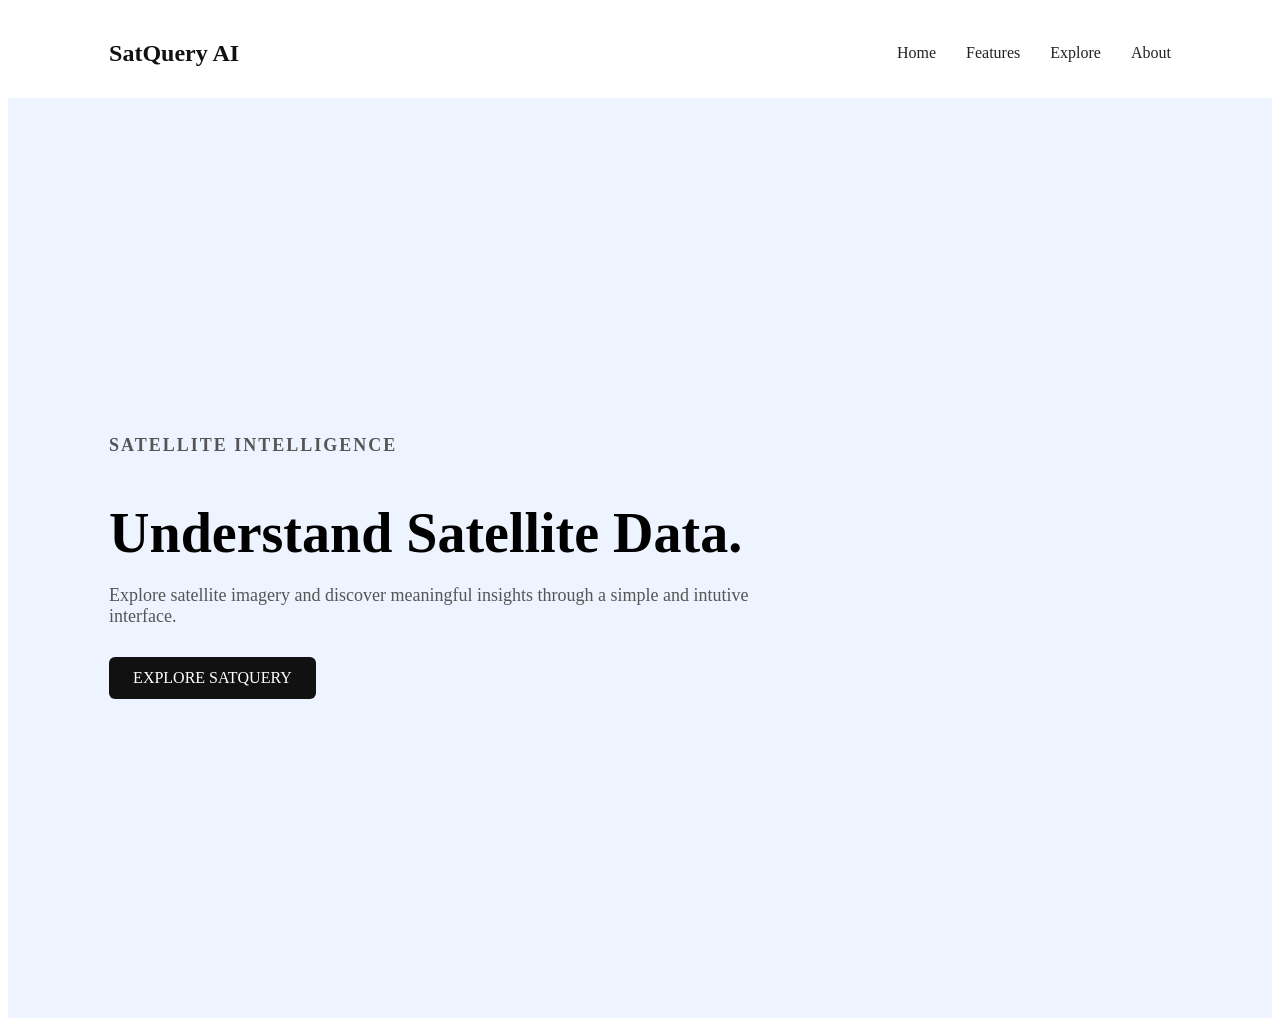
<file: project1/index.html>
<!DOCTYPE html>
<html lang="en">
<head>
    <meta charset="UTF-8">
    <meta name="viewport" content="width=device-width, initial-scale=1.0">
    <title>Document</title>
    <link rel="stylesheet" href="style.css">
</head>
<body>
    <header>
    <nav class="navbar">

        <div class="logo">
            <a href="#">SatQuery AI</a>
        </div>

        <ul class="nav-menu">
            <li><a href="#">Home</a></li>
            <li><a href="#">Features</a></li>
            <li><a href="#">Explore</a></li>
            <li><a href="#">About</a></li>
        </ul>
    </nav>
</header>
<main>
    <section class="hero">
        <div class="hero-content">
            <p class="hero-tag">SATELLITE INTELLIGENCE</p>
            <h1>Understand Satellite Data.</h1>

            <p>Explore satellite imagery and discover meaningful 
                insights through a simple and intutive interface.
            </p>
            <a href="#" class="hero-button">EXPLORE SATQUERY</a>
        </div>
    </section>
</main>
</body>
</html>
</file>
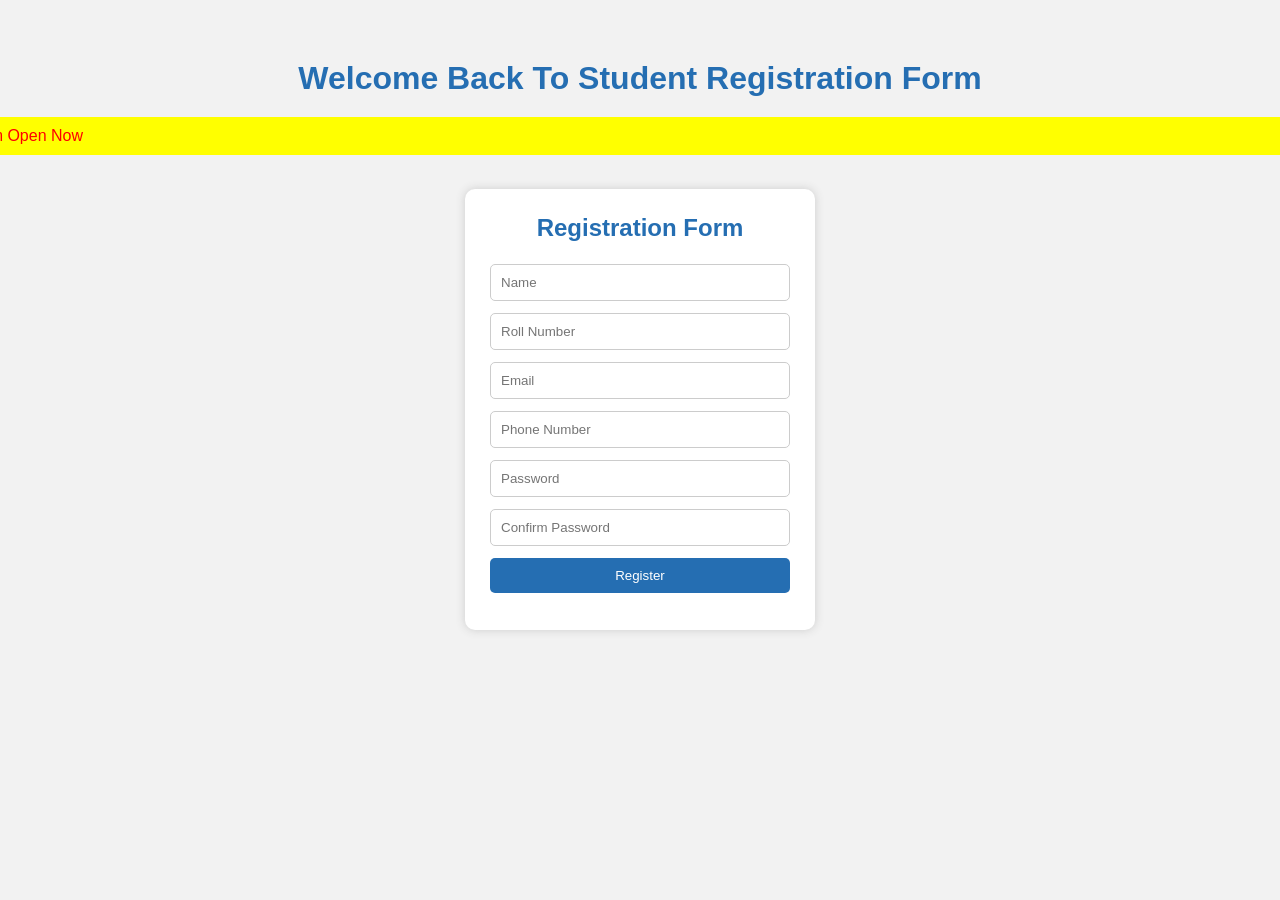
<file: student Registraation/index.html>
<!DOCTYPE html>
<html lang="en">

<head>
    <meta charset="UTF-8">
    <meta name="viewport" content="width=device-width, initial-scale=1.0">
    <title>Student Registration Form</title>
    <link rel="stylesheet" href="style.css">
</head>

<body>
    <h1 id="header">Welcome Back To Student Registration Form</h1>

    <marquee behavior="scrolling" direction="right" id="scrolled_info">Registration Form Open Now</marquee>

    <div class="form_elements">
        <form id="myForm">
            <h2>Registration Form</h2>

            <input type="text" id="name" placeholder="Name">
            <input type="text" id="roll" placeholder="Roll Number">
            <input type="email" id="email" placeholder="Email">
            <input type="tel" id="phone" placeholder="Phone Number">
            <input type="password" id="pass" placeholder="Password">
            <input type="password" id="confirm" placeholder="Confirm Password">

            <button type="submit">Register</button>
            <p id="msg"></p>
        </form>
    </div>
<script src="script.js"></script>

</body>

</html>
</file>
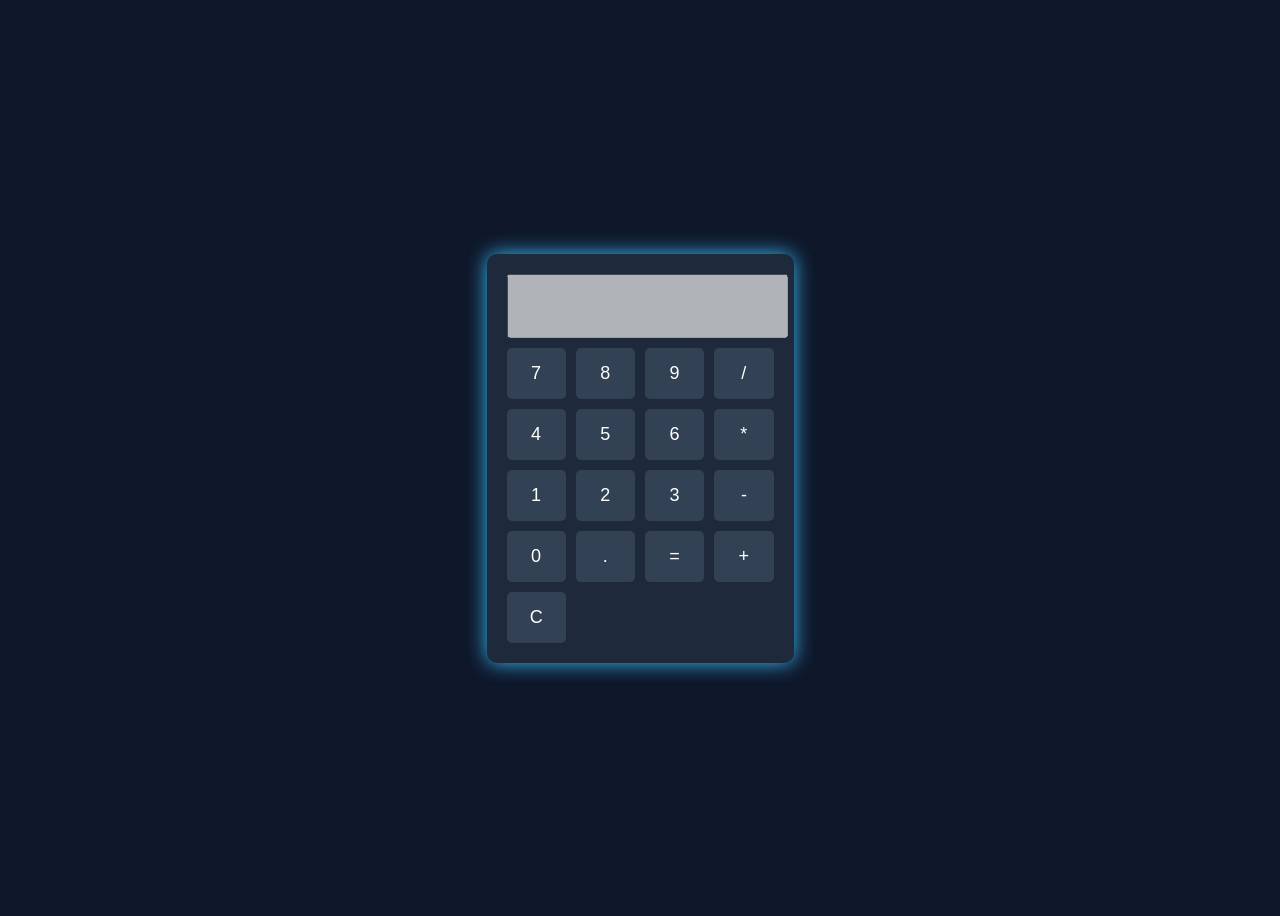
<file: calculator/SmartCalculator/Calculator.html>
<!DOCTYPE html>
<html lang="en">

<head>
  <meta charset="UTF-8">
  <meta name="viewport" content="width=device-width, initial-scale=1.0">
  <title>Smart Calculator</title>
  <style>
    body {
      background: #0f172a;
      display: flex;
      justify-content: center;
      align-items: center;
      height: 100vh;
      font-family: Arial;
    }

    .calculator {
      background: #1e293b;
      padding: 20px;
      border-radius: 10px;
      box-shadow: 0 0 20px #38bdf8;
    }

    #display {
      width: 100%;
      height: 50px;
      margin-bottom: 10px;
      font-size: 20px;
      text-align: right;
      padding: 5px;
    }

    .buttons {
      display: grid;
      grid-template-columns: repeat(4, 1fr);
      gap: 10px;
    }

    button {
      padding: 15px;
      font-size: 18px;
      cursor: pointer;
      background: #334155;
      color: white;
      border: none;
      border-radius: 5px;
    }

    button:hover {
      background: #38bdf8;
    }
  </style>
</head>

<body>
  <div class="calculator">
    <input type="text" class="typetext" id="display" disabled>
    <div class="buttons">
      <button>7</button>
      <button>8</button>
      <button>9</button>
      <button>/</button>

      <button>4</button>
      <button>5</button>
      <button>6</button>
      <button>*</button>

      <button>1</button>
      <button>2</button>
      <button>3</button>
      <button>-</button>

      <button>0</button>
      <button>.</button>
      <button>=</button>
      <button>+</button>

      <button id="clear">C</button>
    </div>
  </div>

  <script>
    let display = document.getElementById("display");
    let buttons = document.querySelectorAll("button");

    let currentInput = "";

    buttons.forEach(button => {
      button.addEventListener("click", function () {
        let value = button.innerText;
        if (value === "=") {
          try {
            currentInput = eval(currentInput);
            display.value = currentInput;
          }
          catch {
            display.value = "bro_of_errors";
          }
        }
        else if (value === "C") {
          currentInput = "";
          display.value = "";
        }
        else {
          currentInput += value;
          display.value = currentInput;
        }
      });


    });
  </script>
</body>

</html>
</file>
<file: project1/style.css>
/* Navigation Menu */

.navbar {
  display: flex;
  justify-content: space-between;
  align-items: center;

  padding: 20px 8%;

  background-color: #ffffff;
}

/* Logo */

.logo a {
  text-decoration: none;
  color: #111;
  font-size: 24px;
  font-weight: bold;
}

/* Navigation Links */

.nav-menu {
  display: flex;
  gap: 30px;

  list-style: none;
}

.nav-menu a {
  text-decoration: none;
  color: #222;
  font-size: 16px;
}

/* Hover Effect */

.nav-menu a:hover {
  color: #2563eb;
}
.hero {
  min-height: 80vh;
  padding: 100px 8%;
  display: flex;
  align-items: center;
  background-color: #eef4ff;
}

.hero-content{
    max-width: 700px;
}
.hero-tag{
    margin-bottom: 15px;
    font-size: 14px;
    font-weight: bold;
    color: #2563eb;
    letter-spacing: 2px;
}
.hero h1{
    margin-bottom: 20px;
    font-size: 56px;
    line-height: 1.1;
}

.hero-content >p {
    margin-bottom: 30px;
    font-size: 18px;
    color: #555;
}

.hero-button{
    display: inline-block;
    padding: 12px 24px;
    background-color: #111;
    color: #fff;
    text-decoration: none;
    border-radius: 6px;
}
</file>
<file: student Registraation/style.css>
* {
    margin: 0;
    padding: 0;
    box-sizing: border-box;
}

body {
    font-family: Arial, sans-serif;
    background-color: #f2f2f2;
}

#header {
    text-align: center;
    color: #256eb2;
    margin-top: 60px;
}

#scrolled_info {
    color: red;
    background-color: yellow;
    margin-top: 20px;
    padding: 10px;
}

.form_elements {
    display: flex;
    justify-content: center;
    margin-top: 30px;
}

#myForm {
    display: flex;
    flex-direction: column;
    gap: 12px;
    width: 350px;
    padding: 25px;
    background-color: white;
    border-radius: 10px;
    box-shadow: 0 0 10px #ccc;
}

#myForm h2 {
    text-align: center;
    color: #256eb2;
    margin-bottom: 10px;
}

#myForm input {
    width: 100%;
    padding: 10px;
    border: 1px solid #ccc;
    border-radius: 5px;
}

#myForm button {
    padding: 10px;
    background-color: #256eb2;
    color: white;
    border: none;
    border-radius: 5px;
    cursor: pointer;
}

#myForm button:hover {
    background-color: #174d80;
}

#msg {
    text-align: center;
}
</file>
